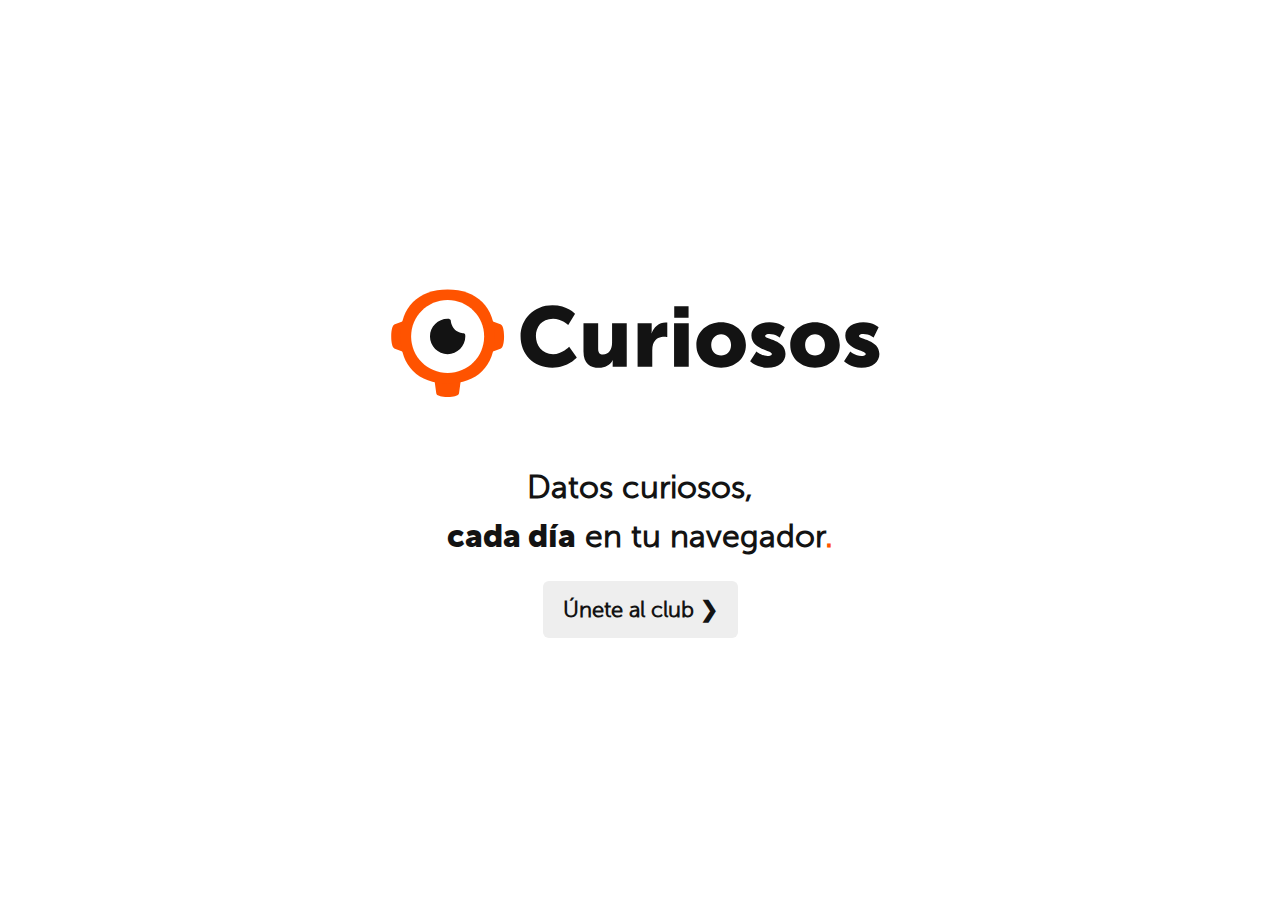
<file: index.html>
<!DOCTYPE html>
<html lang="es" dir="ltr">
	<head>
		<meta charset="utf-8">
		<meta name="viewport" content="width=device-width, initial-scale=1">

		<title>Datos curiosos, cada día en tu navegador &#8226; Curiosos</title>

		<link rel="icon" href="favicon.svg">
		<link rel="stylesheet" href="main.css">
	</head>

	<body>
		<img class="logo" src="logo.svg" alt="Periscopio de color naranja reflejando el ojo del curioso.">

		<h1 class="eslogan">Datos curiosos,<br><span class="fuerza">cada día</span> en tu navegador<span class="punto">.</span></h1>

		<h2 class="invitacion"><a href="https://www.instagram.com/curiososclub">Únete al club <span class="flecha">&#10095;</span></a></h2>
	</body>
</html>
</file>
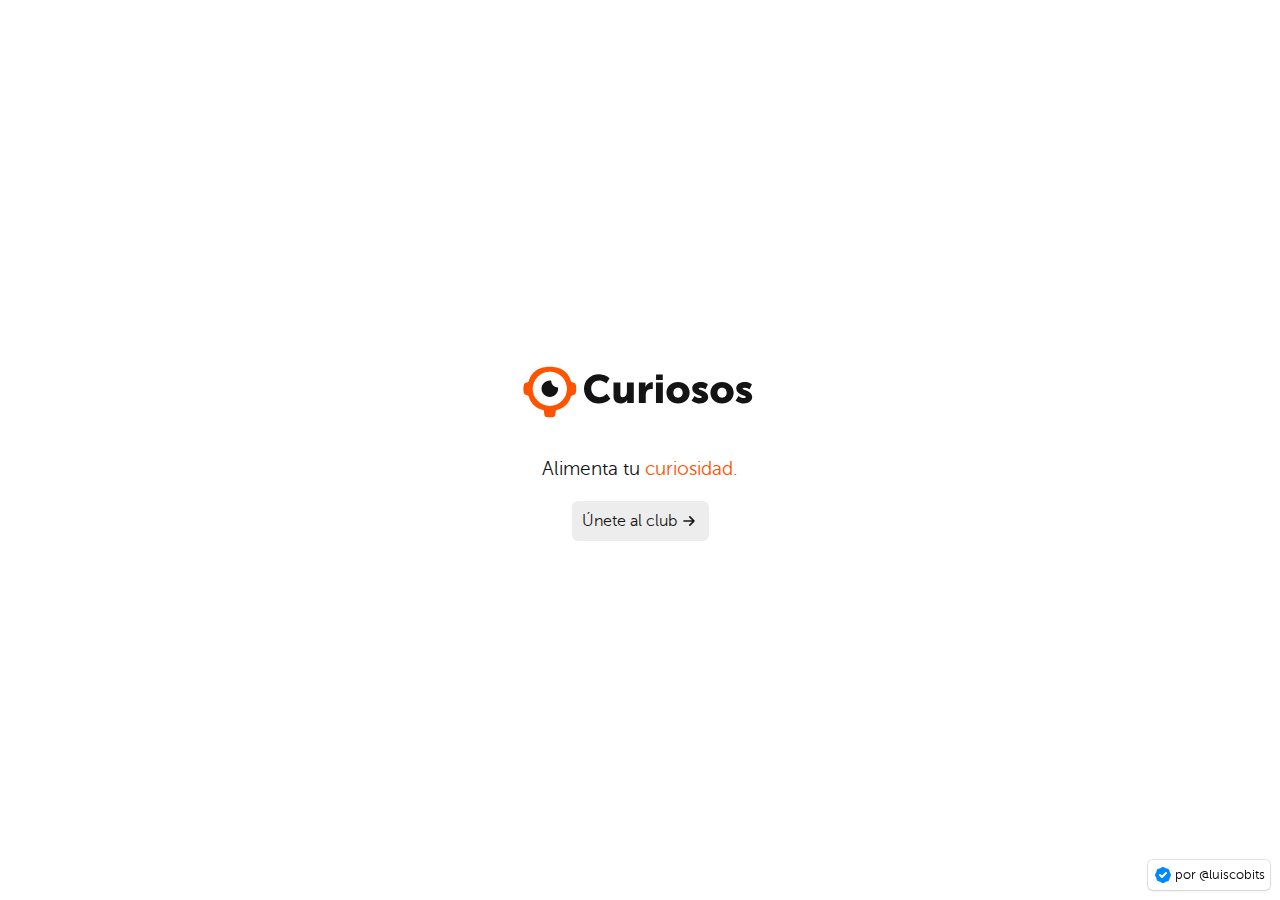
<file: site/index.html>
<!DOCTYPE html>
<html lang="es" dir="ltr">
	<head>
		<meta charset="utf-8">
		<meta name="viewport" content="width=device-width, initial-scale=1">

		<title>Alimenta tu curiosidad &#8226; Curiosos</title>

		<link rel="icon" href="favicon.svg">
		<link rel="stylesheet" href="main.css">
	</head>

	<body>
		<svg class="curiosos-logo" xmlns="http://www.w3.org/2000/svg" viewBox="0 0 4346 1080">
			<g fill="none" fill-rule="evenodd"><path d="M161,410 L92.2289895,435.789129 C86.0273899,438.114729 78.6173066,444.818705 76.0369104,450.915729 C76.0369104,450.915729 61,475 61,540 C61,605 76.0369104,629.084271 76.0369104,629.084271 C78.7779491,635.112861 86.0346641,641.887999 92.2289895,644.210871 L161,670 L430,925 L443.3787,1023.11047 C444.274119,1029.67688 449.898922,1037.20715 456.055152,1039.67649 C456.055152,1039.67649 485,1055 540,1055 C595,1055 623.961434,1039.67018 623.961434,1039.67018 C630.057865,1037.09091 635.726014,1029.6759 636.6213,1023.11047 L650,925 L919,670 L987.77101,644.210871 C993.97261,641.885271 1001.38269,635.181295 1003.96309,629.084271 C1003.96309,629.084271 1019,605 1019,540 C1019,475 1003.96309,450.915729 1003.96309,450.915729 C1001.22205,444.887139 993.965336,438.112001 987.77101,435.789129 L919,410 L161,410 Z" fill="#FF5300"/><path d="M540,940 C790,940 940,790 940,540 C940,290 790,140 540,140 C290,140 140,290 140,540 C140,790 290,940 540,940 Z" fill="#FF5300"/><path d="M540,850 C711.692308,850 850,711.692308 850,540 C850,368.307692 711.692308,230 540,230 C368.307692,230 230,368.307692 230,540 C230,711.692308 368.307692,850 540,850 Z" fill="#FFF"/><path d="M540,390 C458,390 390,458 390,540 C390,622 458,690 540,690 C622,690 690,622 690,540 C690,530 689.299092,526.914815 689.299092,526.914815 C688.581623,520.334444 682.667237,514.370633 676.111747,513.362085 C676.111747,513.362085 630,510 600,480 C570,450 566.637915,403.888253 566.637915,403.888253 C565.733319,397.322552 559.664631,391.360312 553.069353,390.699503 C553.069353,390.699503 550,390 540,390 Z" fill="#131313"/><path class="curiosos-logo-name" d="M1159,538.92 C1159,389.16 1274.2,273.96 1429,273.96 C1556.44,273.96 1621.96,346.68 1621.96,346.68 L1563.64,441.72 C1563.64,441.72 1506.04,389.16 1434.76,389.16 C1336.12,389.16 1289.32,461.88 1289.32,536.04 C1289.32,612.36 1339.72,690.84 1434.76,690.84 C1512.52,690.84 1571.56,627.48 1571.56,627.48 L1636.36,719.64 C1636.36,719.64 1563.64,806.04 1429,806.04 C1267.72,806.04 1159,691.56 1159,538.92 Z M1693.24,667.08 L1693.24,426.6 L1817.8,426.6 L1817.8,644.04 C1817.8,678.6 1831.48,693 1857.4,693 C1910.68,693 1935.88,646.2 1935.88,590.76 L1935.88,426.6 L2060.44,426.6 L2060.44,797.4 L1940.92,797.4 L1940.92,765 C1940.92,752.76 1942.36,741.96 1942.36,741.96 L1940.92,741.96 C1920.76,781.56 1874.68,806.04 1825,806.04 C1751.56,806.04 1693.24,771.48 1693.24,667.08 Z M2152.6,797.4 L2152.6,426.6 L2272.12,426.6 L2272.12,489.24 C2272.12,501.48 2270.68,512.28 2270.68,512.28 L2272.12,512.28 C2287.96,461.88 2334.76,420.12 2390.2,420.12 C2397.4,420.12 2404.6,421.56 2404.6,421.56 L2404.6,543.96 C2404.6,543.96 2394.52,541.8 2379.4,541.8 C2349.88,541.8 2301.64,551.16 2283.64,606.6 C2279.32,620.28 2277.16,636.84 2277.16,657 L2277.16,797.4 L2152.6,797.4 Z M2463.64,379.8 L2463.64,282.6 L2585.32,282.6 L2585.32,379.8 L2463.64,379.8 Z M2462.2,797.4 L2462.2,426.6 L2586.76,426.6 L2586.76,797.4 L2462.2,797.4 Z M2651.56,613.08 C2651.56,496.44 2745.16,417.96 2861.08,417.96 C2978.44,417.96 3072.04,496.44 3072.04,613.08 C3072.04,729 2978.44,806.04 2861.8,806.04 C2745.16,806.04 2651.56,729 2651.56,613.08 Z M2777.56,613.08 C2777.56,668.52 2816.44,702.36 2861.8,702.36 C2907.16,702.36 2946.04,668.52 2946.04,613.08 C2946.04,556.92 2907.16,521.64 2861.8,521.64 C2816.44,521.64 2777.56,556.92 2777.56,613.08 Z M3108.04,751.32 L3161.32,667.8 C3161.32,667.8 3202.36,705.24 3255.64,705.24 C3274.36,705.24 3292.36,700.2 3292.36,687.96 C3292.36,655.56 3118.84,651.96 3118.84,531 C3118.84,461.16 3185.8,417.96 3271.48,417.96 C3357.88,417.96 3401.8,460.44 3401.8,460.44 L3359.32,549 C3359.32,549 3323.32,518.76 3271.48,518.76 C3252.76,518.76 3234.76,523.8 3234.76,536.76 C3234.76,564.84 3408.28,569.16 3408.28,688.68 C3408.28,752.04 3352.12,806.04 3256.36,806.04 C3163.48,806.04 3108.04,751.32 3108.04,751.32 Z M3448.6,613.08 C3448.6,496.44 3542.2,417.96 3658.12,417.96 C3775.48,417.96 3869.08,496.44 3869.08,613.08 C3869.08,729 3775.48,806.04 3658.84,806.04 C3542.2,806.04 3448.6,729 3448.6,613.08 Z M3574.6,613.08 C3574.6,668.52 3613.48,702.36 3658.84,702.36 C3704.2,702.36 3743.08,668.52 3743.08,613.08 C3743.08,556.92 3704.2,521.64 3658.84,521.64 C3613.48,521.64 3574.6,556.92 3574.6,613.08 Z M3905.08,751.32 L3958.36,667.8 C3958.36,667.8 3999.4,705.24 4052.68,705.24 C4071.4,705.24 4089.4,700.2 4089.4,687.96 C4089.4,655.56 3915.88,651.96 3915.88,531 C3915.88,461.16 3982.84,417.96 4068.52,417.96 C4154.92,417.96 4198.84,460.44 4198.84,460.44 L4156.36,549 C4156.36,549 4120.36,518.76 4068.52,518.76 C4049.8,518.76 4031.8,523.8 4031.8,536.76 C4031.8,564.84 4205.32,569.16 4205.32,688.68 C4205.32,752.04 4149.16,806.04 4053.4,806.04 C3960.52,806.04 3905.08,751.32 3905.08,751.32 Z"/></g>
		</svg>

		<h1 class="curiosos-title">Alimenta tu <span>curiosidad</span><span>.</span></h1>

		<a class="curiosos-cta" href="https://www.instagram.com/curiososclub" target="_blank">
			Únete al club
			<span class="curiosos-cta-icon">
				<svg xmlns="http://www.w3.org/2000/svg" viewBox="0 0 24 24" stroke="currentColor" stroke-width="2">
					<path stroke-linecap="round" stroke-linejoin="round" d="M13 7l5 5m0 0l-5 5m5-5H6"/>
				</svg>
			</span>
		</a>

		<a class="builder-badge" href="https://twitter.com/luiscobits" target="_blank">
			<svg xmlns="http://www.w3.org/2000/svg" viewBox="0 0 20 20" fill="currentColor">
				<path fill-rule="evenodd" d="M6.267 3.455a3.066 3.066 0 001.745-.723 3.066 3.066 0 013.976 0 3.066 3.066 0 001.745.723 3.066 3.066 0 012.812 2.812c.051.643.304 1.254.723 1.745a3.066 3.066 0 010 3.976 3.066 3.066 0 00-.723 1.745 3.066 3.066 0 01-2.812 2.812 3.066 3.066 0 00-1.745.723 3.066 3.066 0 01-3.976 0 3.066 3.066 0 00-1.745-.723 3.066 3.066 0 01-2.812-2.812 3.066 3.066 0 00-.723-1.745 3.066 3.066 0 010-3.976 3.066 3.066 0 00.723-1.745 3.066 3.066 0 012.812-2.812zm7.44 5.252a1 1 0 00-1.414-1.414L9 10.586 7.707 9.293a1 1 0 00-1.414 1.414l2 2a1 1 0 001.414 0l4-4z" clip-rule="evenodd" />
			</svg>
			por @luiscobits
		</a>
	</body>
</html>
</file>
<file: main.css>
/*
	1. Use a more-intuitive box-sizing model
*/
*, *::before, *::after {
	box-sizing: border-box;
}
/*
	2. Remove default margin
*/
* {
	margin: 0;
}
/*
	3. Allow percentage-based heights in the application
*/
html, body {
	height: 100%;
}
/*
	Typographic tweaks!
	4. Add accessible line-height
	5. Improve text rendering
*/
body {
	line-height: 1.5;
	-webkit-font-smoothing: antialiased;
}
/*
	6. Improve media defaults
*/
img, picture, video, canvas, svg {
	display: block;
	max-width: 100%;
}
/*
	7. Remove built-in form typography styles
*/
input, button, textarea, select {
	font: inherit;
}
/*
	8. Avoid text overflows
*/
p, h1, h2, h3, h4, h5, h6 {
	overflow-wrap: break-word;
}
/*
	9. Create a root stacking context
*/
#root, #__next {
	isolation: isolate;
}

@font-face {
	font-family: 'Museo Sans 900';
	src: url('font/museosans_900-webfont.woff2') format('woff2'),
			 url('font/museosans_900-webfont.woff') format('woff');
	font-weight: normal;
	font-style: normal;
}

@font-face {
	font-family: 'Museo Sans 300';
	src: url('font/museosans-300-webfont.woff2') format('woff2'),
			 url('font/museosans-300-webfont.woff') format('woff');
	font-weight: normal;
	font-style: normal;
}

body {
	height: 100vh;
	display: flex;
	flex-direction: column;
	justify-content: center;
	align-items: center;
}

.logo { width: 80%; }

.eslogan {
	font-family: 'Museo Sans 300', sans-serif;
	font-size: 1.2rem;
	text-align: center;
	margin-top: 2.4rem;
	margin-bottom: 1.2rem;
	color: #131313;
}

.eslogan .fuerza { font-family: 'Museo Sans 900', sans-serif; }

.eslogan .punto { color: #ff5300; }

.invitacion {
	margin: 0;
	font-family: 'Museo Sans 300', sans-serif;
	font-size: 1rem;
}

a {
	text-decoration: none;
	color: #131313;
	padding: 8px 12px;
	border-radius: 6px;
	background-color: #eee;
	transition: background-color .6s;
}

a:hover { background-color: #ddd; }

.flecha { transition: color .2s; }

a:hover .flecha { color: #ff5300; }


@media (min-width: 640px) {

	.logo { width: 60%; }

	.eslogan {
		font-size: 1.6rem;
		margin-top: 3.2rem;
		margin-bottom: 1.6rem;
	}

	.invitacion { font-size: 1.2rem; }

	a { padding: 12px 16px; }
}

@media (min-width: 960px) {

	.logo { width: 40%; }

	.eslogan {
		font-size: 2rem;
		margin-top: 4rem;
		margin-bottom: 2rem;
	}

	.invitacion { font-size: 1.4rem; }

	a { padding: 16px 20px; }
}
</file>
<file: site/main.css>
/*	Reset.
	========================================================================= */

/*
	1. Use a more-intuitive box-sizing model
*/
*, *::before, *::after {
	box-sizing: border-box;
}
/*
	2. Remove default margin
*/
* {
	margin: 0;
}
/*
	3. Allow percentage-based heights in the application
*/
html, body {
	height: 100%;
}
/*
	Typographic tweaks!
	4. Add accessible line-height
	5. Improve text rendering
*/
body {
	line-height: 1.5;
	-webkit-font-smoothing: antialiased;
}
/*
	6. Improve media defaults
*/
img, picture, video, canvas, svg {
	display: block;
	max-width: 100%;
}
/*
	7. Remove built-in form typography styles
*/
input, button, textarea, select {
	font: inherit;
}
/*
	8. Avoid text overflows
*/
p, h1, h2, h3, h4, h5, h6 {
	overflow-wrap: break-word;
}
/*
	9. Create a root stacking context
*/
#root, #__next {
	isolation: isolate;
}

/*	Variables.
	========================================================================= */

:root {
	--body-bg: hsl(0, 100%, 100%);
	--title-color: hsl(0, 0%, 8%);
	--logo-color: hsl(0, 0%, 8%);
}

@media (prefers-color-scheme: dark) {
	:root {
		--body-bg: hsl(0, 0%, 0%);
		--title-color: hsl(0, 0%, 92%);
		--logo-color: hsl(0, 0%, 92%);
	}
}

/*	Main.
	========================================================================= */

@font-face {
	font-family: 'Museo Sans 900';
	src: url('font/museosans_900-webfont.woff2') format('woff2'),
		 url('font/museosans_900-webfont.woff') format('woff');
	font-weight: normal;
	font-style: normal;
}

@font-face {
	font-family: 'Museo Sans 300';
	src: url('font/museosans-300-webfont.woff2') format('woff2'),
		 url('font/museosans-300-webfont.woff') format('woff');
	font-weight: normal;
	font-style: normal;
}

body {
	align-items: center;
	display: flex;
	flex-direction: column;
	height: 100vh;
	justify-content: center;
	padding: 20px;
	background-color: var(--body-bg);
}

.curiosos-logo {
	width: 240px;
}

.curiosos-logo-name {
	fill: var(--logo-color);
}

.curiosos-title {
	color: var(--title-color);
	font-family: 'Museo Sans 300', sans-serif;
	font-size: 1.2rem;
	font-weight: 300;
	line-height: 1.5rem;
	margin-bottom: 1.2rem;
	margin-top: 2.4rem;
	max-width: 240px;
	min-width: 160px;
	text-align: center;
	width: 40%;
}

.curiosos-title span {
	color: hsl(19, 100%, 50%);
}

.curiosos-cta {
	align-items: center;
	background-color: hsl(0, 0%, 93%);
	border-radius: 6px;
	color: hsl(0, 0%, 8%);
	display: flex;
	font-family: 'Museo Sans 300', sans-serif;
	font-size: 1rem;
	font-weight: 300;
	justify-content: center;
	line-height: 1rem;
	padding: 10px;
	text-decoration: none;
	transition: background-color .6s;
}

.curiosos-cta:hover {
	color: hsl(19, 100%, 50%);
}

.curiosos-cta-icon {
	display: inline-block;
	margin-left: 2px;
	transition: color .6s;
	width: 20px;
}

.curiosos-cta-icon svg {
	width: 100%;
	transition: transform .25s;
}

.curiosos-cta:hover svg {
	transform: translateX(2px);
}

/*	Builder Badge.
	========================================================================= */

.builder-badge {
	position: fixed;
	right: 10px;
	bottom: 10px;
	display: flex;
	justify-content: center;
	align-items: center;
	font-family: 'Museo Sans 300', sans-serif;
	font-weight: 300;
	font-size: .8rem;
	line-height: .8rem;
	color: hsl(0, 0%, 0%);
	text-decoration: none;
	padding: 5px;
	background-color: hsl(0, 100%, 100%);
	border-radius: 5px;
	box-shadow: 0 0 0 1px hsla(0, 0%, 0%, .1), 0 1px 3px hsla(0, 0%, 0%, .1);
}

.builder-badge svg {
	width: 20px;
	height: 20px;
	margin-right: 2.5px;
	fill: hsl(208, 100%, 50%);
}
</file>
